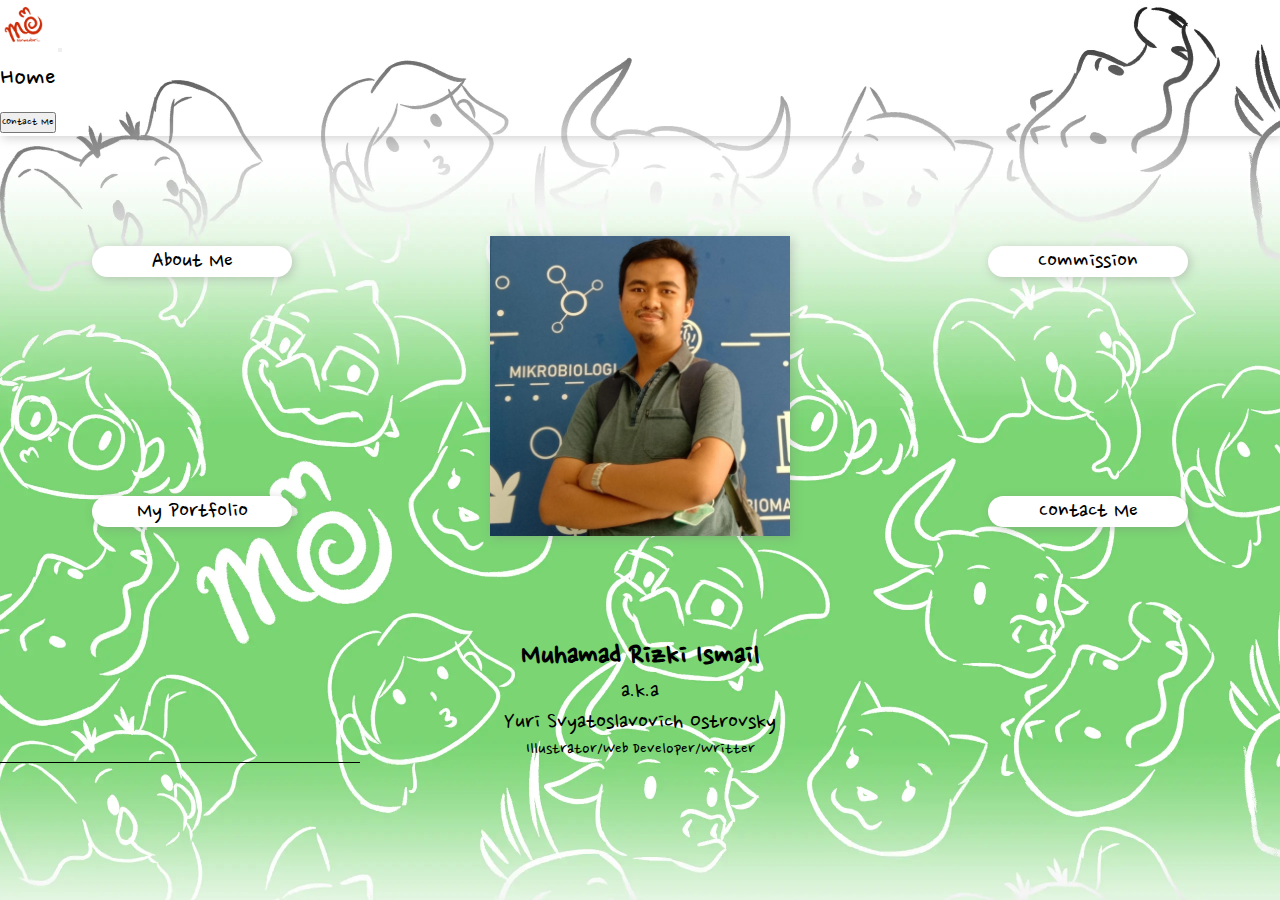
<file: index.html>
<!DOCTYPE html>
<html lang="en">
  <head>
    <meta
      name="description"
      content="Author: Yuri Ostrovsky,
    Illustrator: Yuri Ostrovsky, Category: Personal Blog and Portfolio"
    />
    <meta charset="UTF-8" />
    <meta http-equiv="X-UA-Compatible" content="IE=edge" />
    <meta name="viewport" content="width=device-width, initial-scale=1.0" />
    <!-- Font -->
    <link rel="preconnect" href="https://fonts.googleapis.com" />
    <link rel="preconnect" href="https://fonts.gstatic.com" crossorigin />
    <link href="https://fonts.googleapis.com/css2?family=Nanum+Pen+Script&display=swap" rel="stylesheet" />
    <link
      rel="stylesheet"
      href="https://cdnjs.cloudflare.com/ajax/libs/font-awesome/6.4.0/css/all.min.css"
      integrity="sha512-iecdLmaskl7CVkqkXNQ/ZH/XLlvWZOJyj7Yy7tcenmpD1ypASozpmT/E0iPtmFIB46ZmdtAc9eNBvH0H/ZpiBw=="
      crossorigin="anonymous"
      referrerpolicy="no-referrer"
    />
    <link href="https://cdn.jsdelivr.net/npm/bootstrap@5.3.0-alpha3/dist/css/bootstrap.min.css" rel="stylesheet" integrity="sha384-KK94CHFLLe+nY2dmCWGMq91rCGa5gtU4mk92HdvYe+M/SXH301p5ILy+dN9+nJOZ" crossorigin="anonymous" />
    <link rel="stylesheet" href="style/style.css" />
    <title>Home</title>
  </head>
  <body>
    <!-- Navbar -->
    <nav class="navbar navbar-expand-lg m-3 bg-light rounded">
      <div class="container">
        <a class="navbar-brand" href="index.html"><img src="aset/img2/sign.webp" alt="" width="50" /></a>
        <button class="navbar-toggler" type="button" data-bs-toggle="collapse" data-bs-target="#navbarTogglerDemo02" aria-controls="navbarTogglerDemo02" aria-expanded="false" aria-label="Toggle navigation">
          <span class="navbar-toggler-icon"></span>
        </button>
        <div class="collapse navbar-collapse" id="navbarTogglerDemo02">
          <ul class="navbar-nav me-auto mb-2 mb-lg-0">
            <li class="nav-item">
              <a class="nav-link active" aria-current="page" href="index.html">Home</a>
            </li>
          </ul>
          <form class="d-flex" role="search">
            <button class="btn btn-outline-success contact-me" type="submit"><a href="contactMe.html"> Contact Me</a></button>
          </form>
        </div>
      </div>
    </nav>

    <!-- Floating Picture -->
    <div class="container me-wrapper">
      <div class="me-left">
        <p><i class="fa-solid fa-address-card"></i> <a href="aboutMe.html"> About Me </a></p>
        <p><i class="fa-solid fa-book-open-reader"></i> <a href="portfolio.html"> My Portfolio</a></p>
      </div>
      <div class="img"><img src="aset/img2/me.webp" alt="me" class="rounded-circle me-img" /></div>
      <div class="me-right">
        <p><i class="fa-solid fa-bell-concierge"></i> <a href="commission.html"> Commission</a></p>
        <p class="contact-me"><i class="fa-solid fa-envelope"></i><a href="contactMe.html"> Contact Me</a></p>
      </div>
    </div>
    <div class="container about-me-warpper">
      <h1>Muhamad Rizki Ismail</h1>
      <p>a.k.a <br />Yuri Svyatoslavovich Ostrovsky</p>
      <h3 style="font-weight: normal">Illustrator/Web Developer/Writter</h3>
    </div>

    <footer>
      <div class="container socmed-wrapper d-flex justify-content-between my-4">
        <i class="fa-brands fa-github"></i>
        <i class="fa-brands fa-square-instagram"></i>
        <i class="fa-brands fa-twitter"></i>
      </div>
    </footer>
  </body>
  <!-- BootStrap -->
  <script src="https://cdn.jsdelivr.net/npm/bootstrap@5.0.2/dist/js/bootstrap.bundle.min.js" integrity="sha384-MrcW6ZMFYlzcLA8Nl+NtUVF0sA7MsXsP1UyJoMp4YLEuNSfAP+JcXn/tWtIaxVXM" crossorigin="anonymous"></script>
  <script src="script/index.js"></script>
</html>
</file>
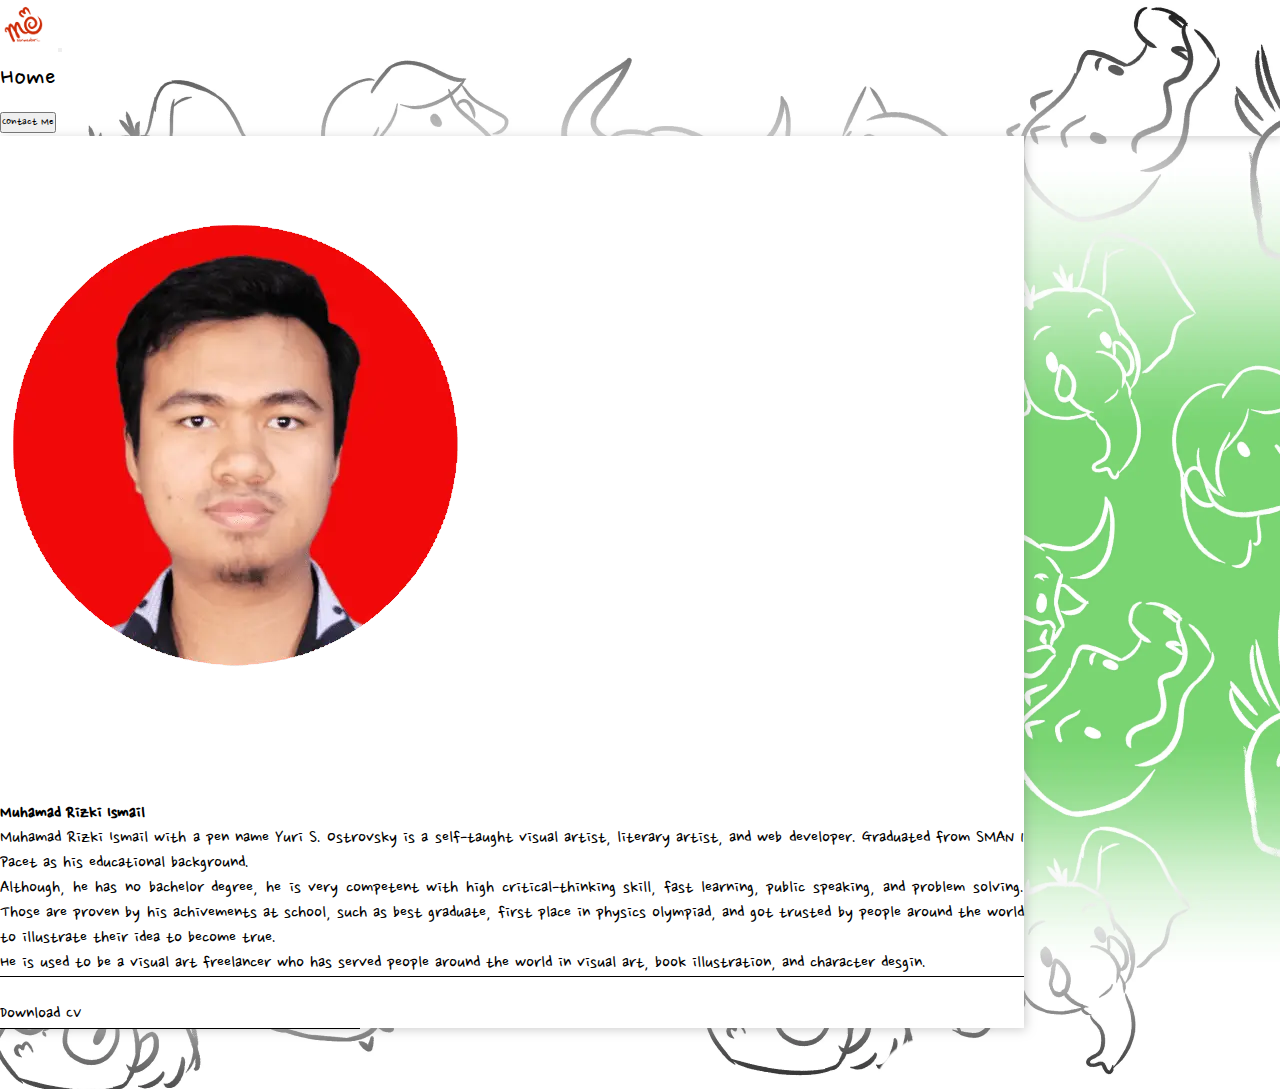
<file: aboutMe.html>
<!DOCTYPE html>
<html lang="en">
  <head>
    <meta
      name="description"
      content="Author: Yuri Ostrovsky,
    Illustrator: Yuri Ostrovsky, Category: Personal Blog and Portfolio"
    />
    <meta charset="UTF-8" />
    <meta http-equiv="X-UA-Compatible" content="IE=edge" />
    <meta name="viewport" content="width=device-width, initial-scale=1.0" />
    <!-- Font -->
    <link rel="preconnect" href="https://fonts.googleapis.com" />
    <link rel="preconnect" href="https://fonts.gstatic.com" crossorigin />
    <link href="https://fonts.googleapis.com/css2?family=Nanum+Pen+Script&display=swap" rel="stylesheet" />
    <link
      rel="stylesheet"
      href="https://cdnjs.cloudflare.com/ajax/libs/font-awesome/6.4.0/css/all.min.css"
      integrity="sha512-iecdLmaskl7CVkqkXNQ/ZH/XLlvWZOJyj7Yy7tcenmpD1ypASozpmT/E0iPtmFIB46ZmdtAc9eNBvH0H/ZpiBw=="
      crossorigin="anonymous"
      referrerpolicy="no-referrer"
    />
    <link href="https://cdn.jsdelivr.net/npm/bootstrap@5.3.0-alpha3/dist/css/bootstrap.min.css" rel="stylesheet" integrity="sha384-KK94CHFLLe+nY2dmCWGMq91rCGa5gtU4mk92HdvYe+M/SXH301p5ILy+dN9+nJOZ" crossorigin="anonymous" />
    <link rel="stylesheet" href="style/aboutMe.css" />
    <title>About Me</title>
  </head>
  <body>
    <!-- Navbar -->
    <nav class="navbar navbar-expand-lg m-3 bg-light rounded">
      <div class="container">
        <a class="navbar-brand" href="index.html"><img src="aset/img2/sign.webp" alt="" width="50" /></a>
        <button class="navbar-toggler" type="button" data-bs-toggle="collapse" data-bs-target="#navbarTogglerDemo02" aria-controls="navbarTogglerDemo02" aria-expanded="false" aria-label="Toggle navigation">
          <span class="navbar-toggler-icon"></span>
        </button>
        <div class="collapse navbar-collapse" id="navbarTogglerDemo02">
          <ul class="navbar-nav me-auto mb-2 mb-lg-0">
            <li class="nav-item">
              <a class="nav-link active" aria-current="page" href="index.html">Home</a>
            </li>
          </ul>
          <form class="d-flex" role="search">
            <button class="btn btn-outline-success contact-me" type="submit"><a href="contactMe.html"> Contact Me</a></button>
          </form>
        </div>
      </div>
    </nav>
    <!-- card -->
    <div class="container d-flex mx-auto justify-content-center card-wrapper">
      <div class="card" style="max-width: 1080px">
        <div class="row g-0 p-3">
          <div class="col-md-4">
            <img src="aset/img2/me2.webp" class="img-fluid rounded-start" alt="..." />
          </div>
          <div class="col-md-8 p-5">
            <div class="card-body">
              <h3 class="card-title">Muhamad Rizki Ismail</h3>
              <p class="card-text">
                <span class="fw-bold"> Muhamad Rizki Ismail </span>with a pen name <span class="fw-bold"> Yuri S. Ostrovsky </span>is a self-taught visual artist, literary artist, and web developer. Graduated from SMAN 1 Pacet as his
                educational background. <br />
                Although, he has no bachelor degree, he is very competent with high critical-thinking skill, fast learning, public speaking, and problem solving. Those are proven by his achivements at school, such as best graduate, first
                place in physics olympiad, and got trusted by people around the world to illustrate their idea to become true. <br />
                He is used to be a visual art freelancer who has served people around the world in visual art, book illustration, and character desgin.
              </p>
              <div class="download">
                <a href="https://docs.google.com/document/d/1g58eWM0jJ0Z5M18E1KJG8zIPgA8n0FRZKcMR7aA9W8M/edit?usp=drivesdk">Download CV <i class="fa-solid fa-download"></i></a>
              </div>
            </div>
          </div>
        </div>
      </div>
    </div>

    <footer>
      <div class="container socmed-wrapper d-flex justify-content-between my-4">
        <i class="fa-brands fa-github"></i>
        <i class="fa-brands fa-square-instagram"></i>
        <i class="fa-brands fa-twitter"></i>
      </div>
    </footer>
  </body>
  <!-- BootStrap -->
  <script src="https://cdn.jsdelivr.net/npm/bootstrap@5.0.2/dist/js/bootstrap.bundle.min.js" integrity="sha384-MrcW6ZMFYlzcLA8Nl+NtUVF0sA7MsXsP1UyJoMp4YLEuNSfAP+JcXn/tWtIaxVXM" crossorigin="anonymous"></script>
  <script src="script/index.js"></script>
</html>
</file>
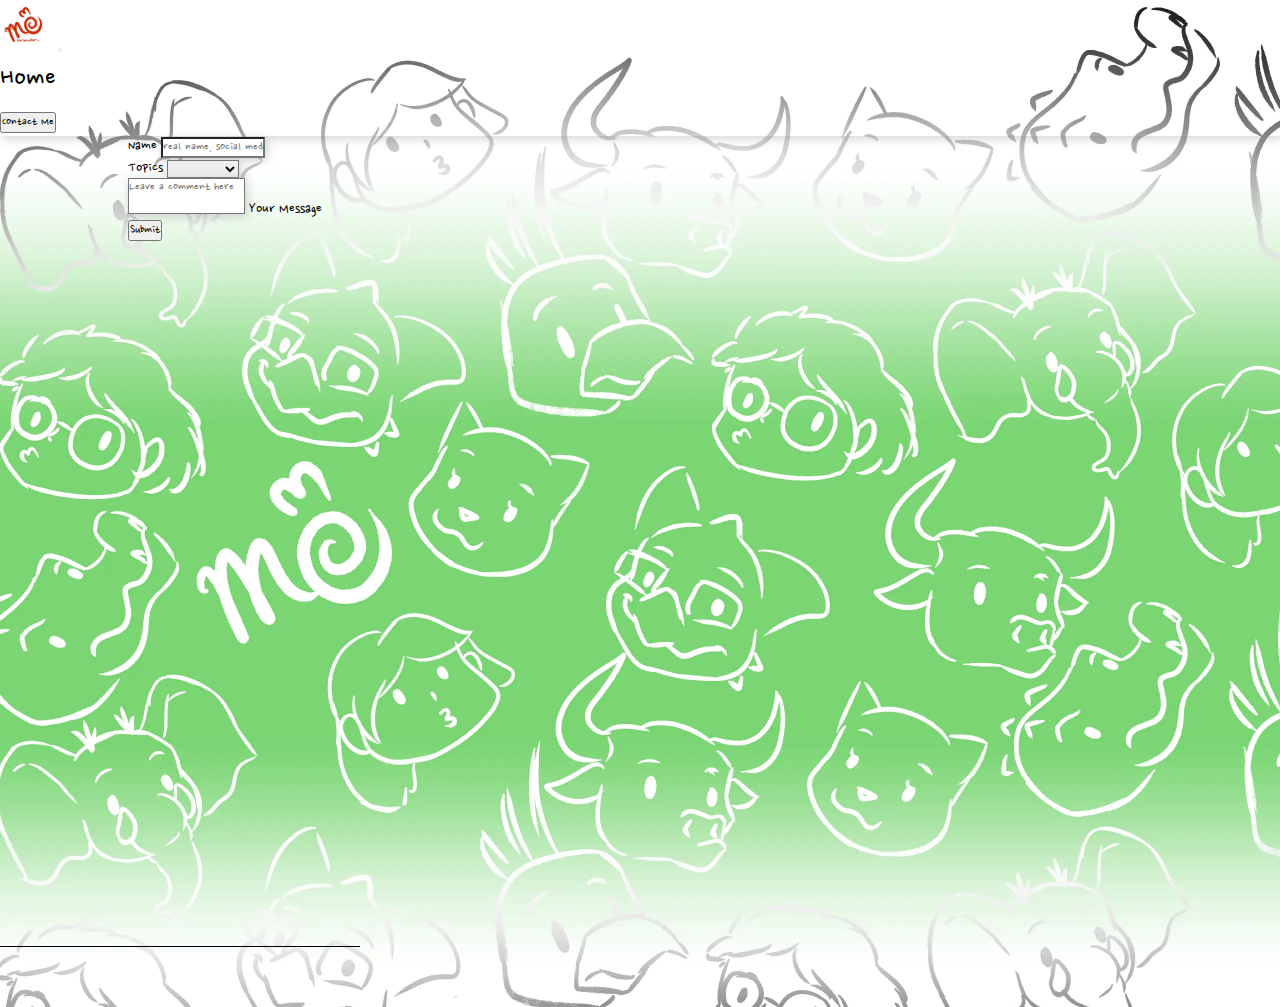
<file: contactMe.html>
<!DOCTYPE html>
<html lang="en">
  <head>
    <meta
      name="description"
      content="Author: Yuri Ostrovsky,
    Illustrator: Yuri Ostrovsky, Category: Personal Blog and Portfolio"
    />
    <meta charset="UTF-8" />
    <meta http-equiv="X-UA-Compatible" content="IE=edge" />
    <meta name="viewport" content="width=device-width, initial-scale=1.0" />
    <link rel="preconnect" href="https://fonts.googleapis.com" />
    <link rel="preconnect" href="https://fonts.gstatic.com" crossorigin />
    <link href="https://fonts.googleapis.com/css2?family=Nanum+Pen+Script&display=swap" rel="stylesheet" />
    <link
      rel="stylesheet"
      href="https://cdnjs.cloudflare.com/ajax/libs/font-awesome/6.4.0/css/all.min.css"
      integrity="sha512-iecdLmaskl7CVkqkXNQ/ZH/XLlvWZOJyj7Yy7tcenmpD1ypASozpmT/E0iPtmFIB46ZmdtAc9eNBvH0H/ZpiBw=="
      crossorigin="anonymous"
      referrerpolicy="no-referrer"
    />
    <link href="https://cdn.jsdelivr.net/npm/bootstrap@5.3.0-alpha3/dist/css/bootstrap.min.css" rel="stylesheet" integrity="sha384-KK94CHFLLe+nY2dmCWGMq91rCGa5gtU4mk92HdvYe+M/SXH301p5ILy+dN9+nJOZ" crossorigin="anonymous" />
    <title>Contact Me</title>
  </head>
  <body>
    <!-- Navbar -->
    <nav class="navbar navbar-expand-lg m-3 bg-light rounded">
      <div class="container">
        <a class="navbar-brand" href="index.html"><img src="aset/img2/sign.webp" alt="" width="50" /></a>
        <button class="navbar-toggler" type="button" data-bs-toggle="collapse" data-bs-target="#navbarTogglerDemo02" aria-controls="navbarTogglerDemo02" aria-expanded="false" aria-label="Toggle navigation">
          <span class="navbar-toggler-icon"></span>
        </button>
        <div class="collapse navbar-collapse" id="navbarTogglerDemo02">
          <ul class="navbar-nav me-auto mb-2 mb-lg-0">
            <li class="nav-item">
              <a class="nav-link active" aria-current="page" href="index.html">Home</a>
            </li>
          </ul>
          <form class="d-flex" role="search">
            <button class="btn btn-outline-success contact-me" type="submit"><a href="contactMe.html"> Contact Me </a></button>
          </form>
          <link rel="stylesheet" href="style/contactMe.css" />
        </div>
      </div>
    </nav>

    <div class="container d-flex form-wrapper">
      <form>
        <div class="mb-3">
          <label for="name" class="form-label">Name</label>
          <input type="text" class="form-control" id="name" placeholder="real name, social media, or company" aria-describedby="emailHelp" required />
        </div>
        <div class="mb-3">
          <label for="topics" class="form-label">Topics</label>
          <select id="topics" class="form-select" required>
            <option></option>
            <option>Commission</option>
            <option>Hiring</option>
            <option>Other</option>
          </select>
        </div>
        <div class="form-floating textarea mb-3">
          <textarea class="form-control" placeholder="Leave a comment here" id="message" required></textarea>
          <label for="message">Your Message</label>
        </div>

        <button type="submit" id="submit" class="btn mb-3 btn-outline-success">Submit</button>
      </form>
    </div>
    <footer>
      <div class="container socmed-wrapper d-flex justify-content-between my-4">
        <i class="fa-brands fa-github"></i>
        <i class="fa-brands fa-square-instagram"></i>
        <i class="fa-brands fa-twitter"></i>
      </div>
    </footer>
  </body>
  <!-- BootStrap -->
  <script src="https://cdn.jsdelivr.net/npm/bootstrap@5.0.2/dist/js/bootstrap.bundle.min.js" integrity="sha384-MrcW6ZMFYlzcLA8Nl+NtUVF0sA7MsXsP1UyJoMp4YLEuNSfAP+JcXn/tWtIaxVXM" crossorigin="anonymous"></script>
  <script src="script/index.js"></script>
  <script src="script/mailTo.js"></script>
</html>
</file>
<file: style/style.css>
* {
  margin: 0;
  padding: 0;
  font-family: "Nanum Pen Script", cursive;
}
nav {
  font-size: 30px;
  box-shadow: 2px 2px 10px rgba(128, 128, 128, 0.37);
}
body {
  background-image: url(/aset/img2/Doodle.webp);
  background-size: cover;
}
a {
  text-decoration: none;
  color: black;
}
i {
  color: #cd2b07;
  font-size: 25px;
}
footer div {
  border-top: 1px solid black;
}
.socmed-wrapper {
  padding: 30px;
  width: 300px;
}

/* Batas Global */

.me-wrapper {
  display: flex;
  /* background-color: blanchedalmond; */
  height: 500px;
}
.me-left,
.me-right {
  display: flex;
  flex-direction: column;
  justify-content: space-around;
  width: 30%;
  align-items: center;
}
.me-left p,
.me-right p {
  text-align: center;
  background-color: white;
  display: inline-block;
  font-size: 25px;
  width: 200px;
  border: none;
  border-radius: 20px;
  box-shadow: 2px 2px 10px rgba(128, 128, 128, 0.37);
}
.img {
  display: flex;
  /* background-color: aqua; */
  justify-content: center;
  align-items: center;
  width: 40%;
}
.me-img {
  width: 300px;
  height: 300px;
  box-shadow: 2px 2px 10px rgba(128, 128, 128, 0.37);
}
.about-me-warpper {
  text-align: center;
}
.about-me-warpper p {
  font-size: 25px;
  margin: 0;
}
.me-left p:hover,
.me-right p:hover {
  background: linear-gradient(45deg, #08ff00, #fff);
  border: none;
  border-radius: 5px;
  transition: all ease-in 0.2s;
}
@media screen and (max-width: 765px) {
  .me-wrapper {
    flex-direction: column;
    width: 100vw;
    /* background-color: #cd2b07; */
    align-items: center;
  }
  .me-left,
  .me-right {
    width: 100vw;
  }
  .img {
    width: 100vw;
  }
  .img img {
    width: 200px;
    height: auto;
    margin-bottom: 20px;
  }
}
</file>
<file: style/aboutMe.css>
* {
  margin: 0;
  padding: 0;
  font-family: "Nanum Pen Script", cursive;
}
nav {
  font-size: 30px;
  box-shadow: 2px 2px 10px rgba(128, 128, 128, 0.37);
}
body {
  background-image: url(/aset/img2/Doodle.webp);
  background-size: cover;
}
a {
  text-decoration: none;
  color: black;
}
i {
  color: #cd2b07;
  font-size: 25px;
}
footer div {
  border-top: 1px solid black;
}
.socmed-wrapper {
  padding: 30px;
  width: 300px;
}

/* Batas Global */

.card-wrapper {
  width: 80%;
}
.card {
  background-color: #fff;
  box-shadow: 2px 2px 10px rgba(128, 128, 128, 0.37);
}
p.card-text {
  text-align: justify;
  font-size: 20px;
}
.download {
  border-top: 1px solid black;
  padding-top: 20px;
  font-size: 20px;
}
/* Breakpoints */
@media screen and (max-width: 576px) {
  .card-text {
    font-size: 1rem;
    margin: 0;
  }
  .p-5 {
    padding: 0 10px !important;
  }
}
</file>
<file: style/contactMe.css>
* {
  margin: 0;
  padding: 0;
  font-family: "Nanum Pen Script", cursive;
}
nav {
  font-size: 30px;
  box-shadow: 2px 2px 10px rgba(128, 128, 128, 0.37);
}
body {
  background-image: url(/aset/img2/Doodle.webp);
  background-size: cover;
}
a {
  text-decoration: none;
  color: black;
}
.form-wrapper {
  margin: 0 auto;
  width: 80vw;
  flex-direction: column;
  height: 90vh;
}
.textarea {
  height: 50%;
}
textarea,
#name,
#topics {
  box-shadow: 2px 2px 10px rgba(128, 128, 128, 0.37);
}
.textarea textarea {
  resize: none;
  height: 90% !important;
}
.btn {
  color: black;
}
i {
  color: #cd2b07;
  font-size: 25px;
}
footer div {
  border-top: 1px solid black;
}
.socmed-wrapper {
  padding: 30px;
  width: 300px;
}
</file>
